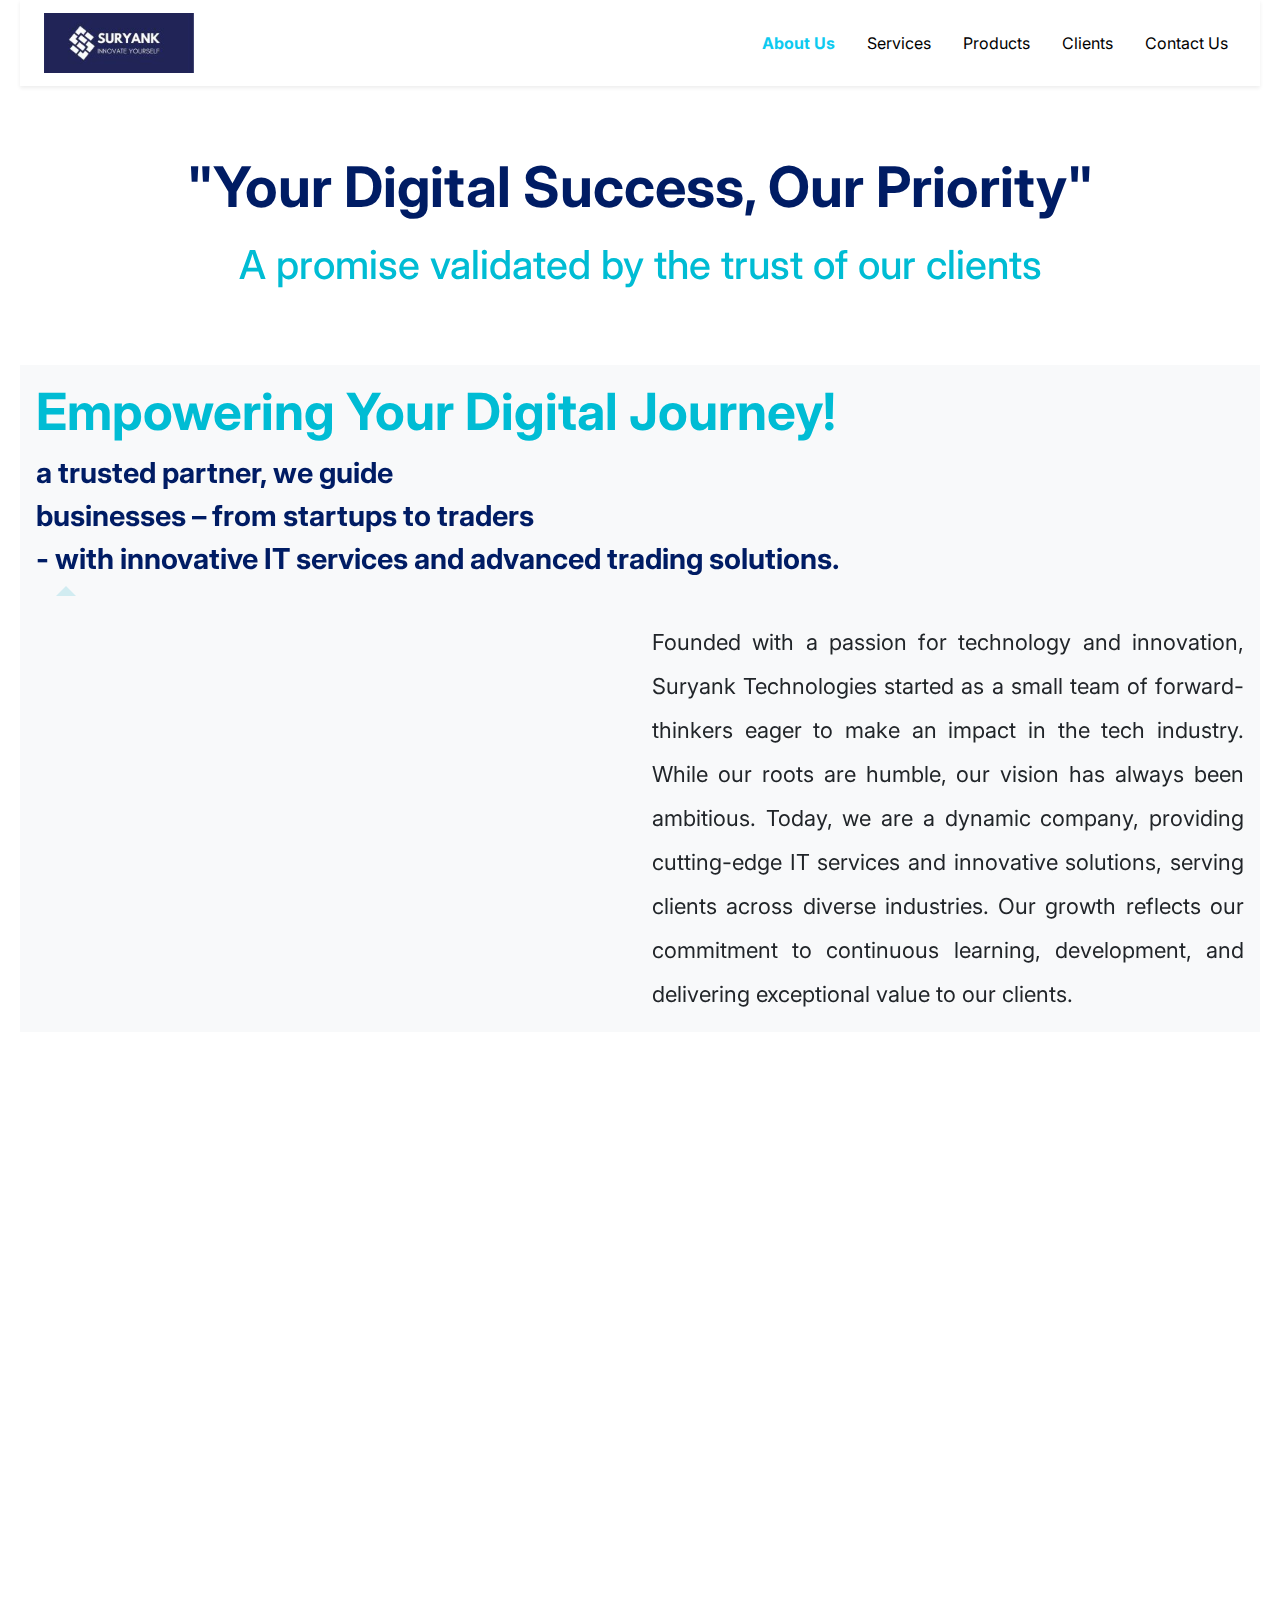
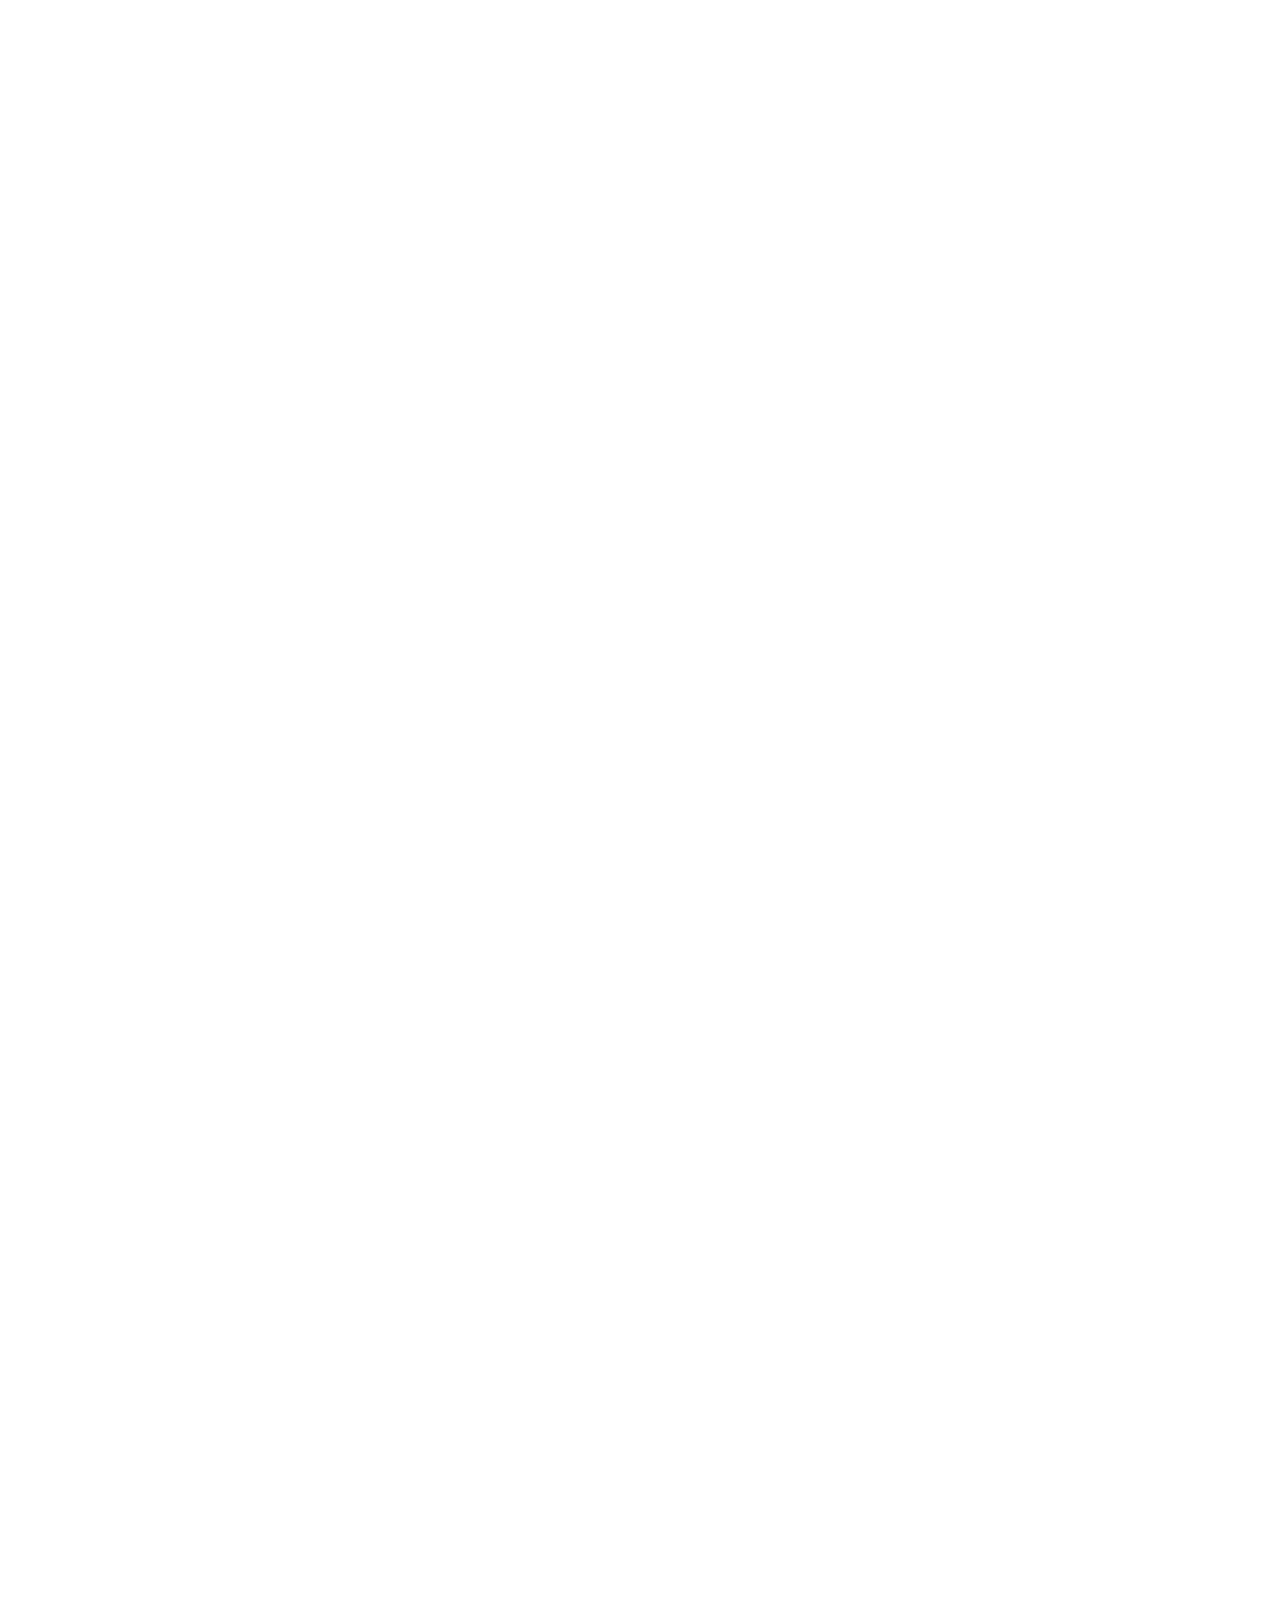
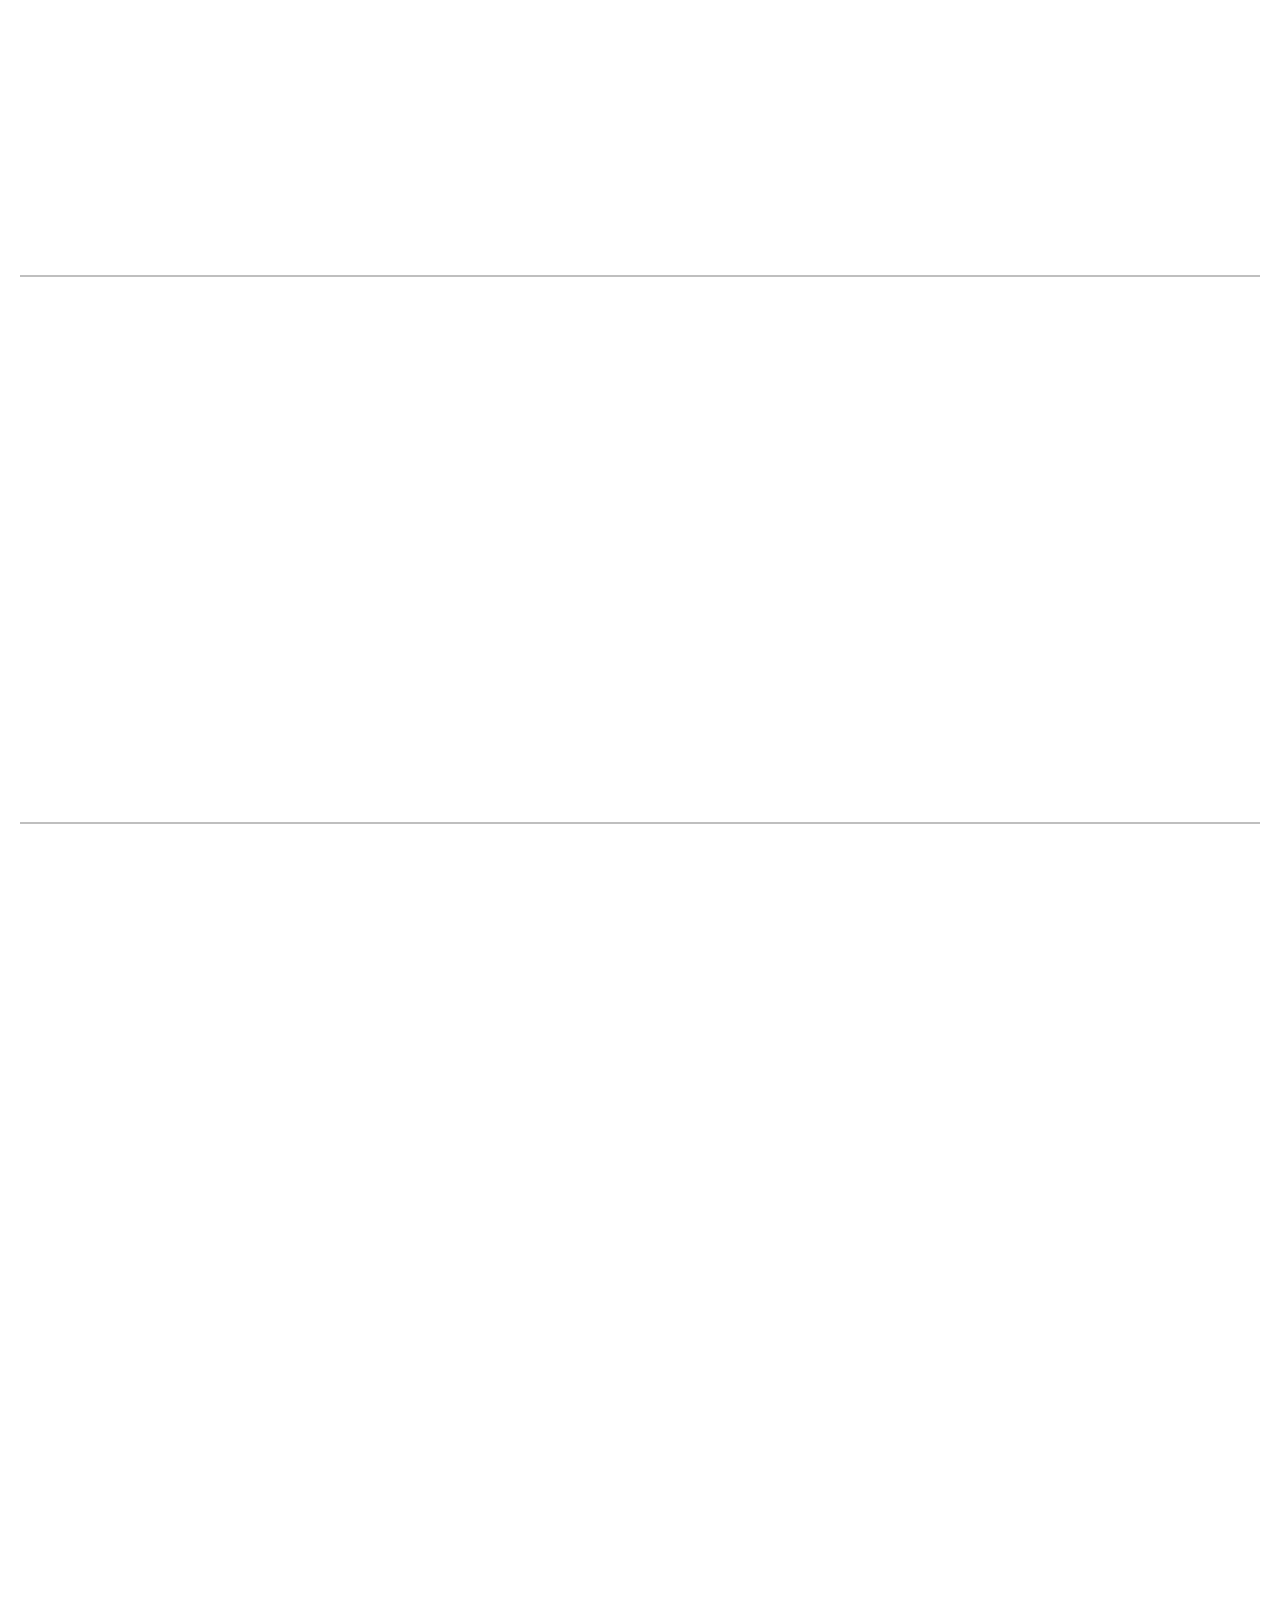
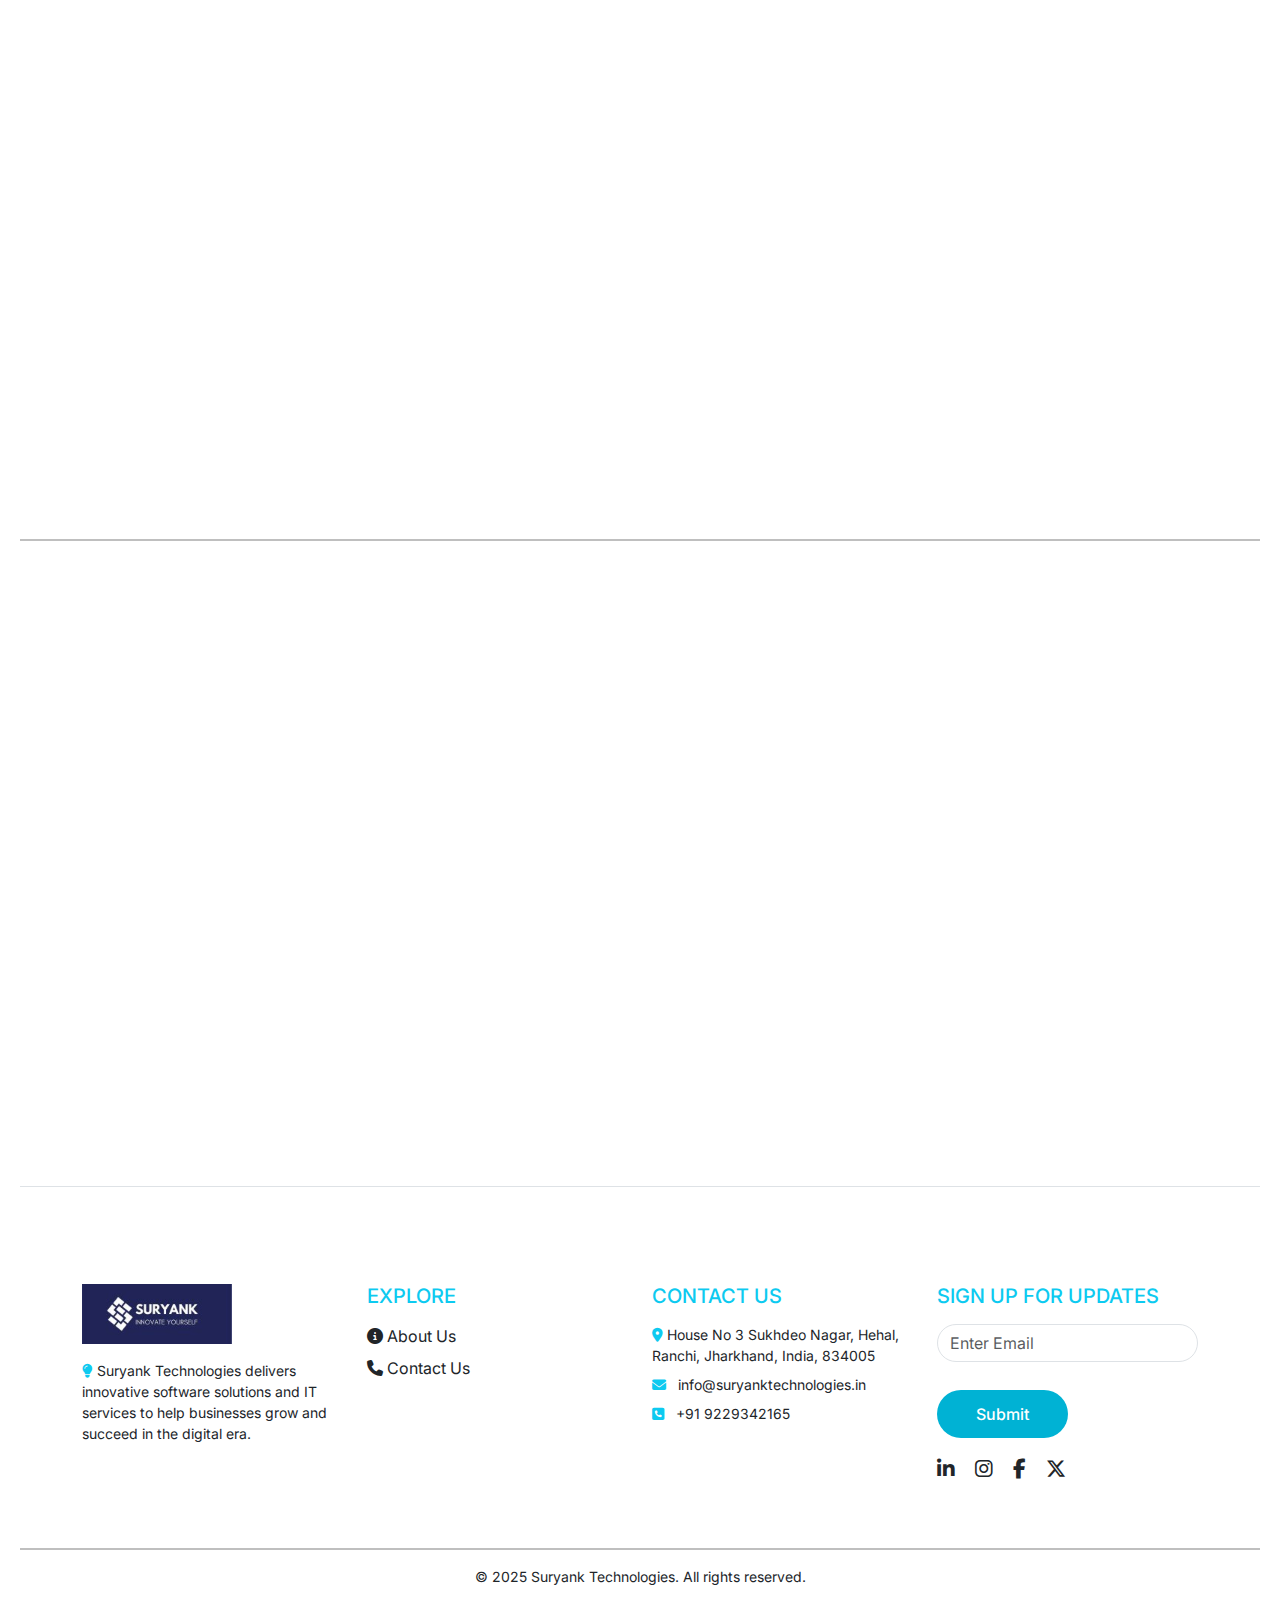
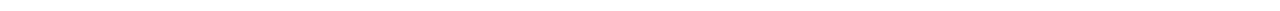
<file: pages/index.html>
<!DOCTYPE html>
<html lang="en">
<head>
    <meta charset="UTF-8">
    <meta name="viewport" content="width=device-width, initial-scale=1.0">
    <title>Suryank Technologies</title>

    <!-- AOS CSS -->
    <link href="https://cdn.jsdelivr.net/npm/aos@2.3.4/dist/aos.css" rel="stylesheet">
    <link href="https://api.fontshare.com/v2/css?f[]=satoshi@400&display=swap" rel="stylesheet">

    <!-- Linking swipper css -->
    <link rel="stylesheet" href="https://cdn.jsdelivr.net/npm/swiper@11/swiper-bundle.min.css" />

    <!--Google Fonts Roboto-->
    <link rel="preconnect" href="https://fonts.googleapis.com">
    <link rel="preconnect" href="https://fonts.gstatic.com" crossorigin>
    <link
        href="https://fonts.googleapis.com/css2?family=Inter:opsz,wght@14..32,100..900&family=Open+Sans:ital,wght@0,300..800;1,300..800&family=Roboto:ital,wght@0,100..900;1,100..900&display=swap"
        rel="stylesheet">

    <!-- Bootstrap CSS -->
    <link href="https://cdn.jsdelivr.net/npm/bootstrap@5.3.3/dist/css/bootstrap.min.css" rel="stylesheet">
    <!-- Font Awesome (for icons) -->
    <link rel="stylesheet" href="https://cdnjs.cloudflare.com/ajax/libs/font-awesome/6.5.0/css/all.min.css">
    <link rel="stylesheet" href="style.css">

</head>
<body>
    <nav class="navbar navbar-expand-lg bg-white shadow-sm">
        <div class="container-fluid px-4">
            <!-- Logo -->
            <a class="navbar-brand d-flex align-items-center" href="#">
                <img src="../assests/logo2.jpeg" alt="Suryank-logo">
                <!--  -->   
            </a>
    
            <!-- Toggler for mobile view -->
            <button class="navbar-toggler" type="button" data-bs-toggle="collapse" data-bs-target="#navbarNav">
                <span class="navbar-toggler-icon"></span>
            </button>
    
            <!-- Links -->

            
            <div class="collapse navbar-collapse justify-content-end" id="navbarNav">
                <ul class="navbar-nav gap-3">
                    <li class="nav-item">
                        <a class="nav-link" href="index.html">About Us</a>
                    </li>
                    <li class="nav-item">
                        <a class="nav-link" href="service.html">Services</a>
                    </li>
                    <li class="nav-item">
                        <a class="nav-link" href="product.html">Products</a>
                    </li>
                    <li class="nav-item">
                        <a class="nav-link" href="client.html">Clients</a>
                    </li>
                    <li class="nav-item">
                        <a class="nav-link" href="contact.html">Contact Us</a>
                    </li>
                </ul>
            </div>

        </div>
    </nav>

    <div class="d-flex flex-column align-items-center justify-content-center opacity-100 mt-5" data-aos="fade-up">
        <div class="text-center" style="max-width: 1200px; width: 100%; padding: 20px;">
            <h1 class="display-4" style="font-weight: bold;color:#001c64;">"Your Digital Success, Our Priority"</h1>
            <h1 class="h4 font-weight-light" style="font-size: 2.5rem; margin-top:20px;color: #00bcd4;">A promise validated by the trust of our clients</h1>
        </div>     
    </div>


    <div class="header-container mt-5 w-layout-blockcontainer w-container mb-4" data-aos="fade-up">

        <div class="highlight-box bg-light" >
            <div data-aos="fade-right">
            <h2 class="main-heading">Empowering Your Digital Journey!</h2>
            <p class="sub-heading">
                a trusted partner, we guide<br>
                businesses – from startups to traders<br>
                - with innovative IT services and advanced trading solutions.
            </p>
            </div>
            <!-- <div class="striped-divider"></div> -->
    
            <div class="speech-bubble" data-aos="fade-left">
                <div class="row">
                    <!-- Empty Left Half (Hidden on small screens) -->
                    <div class="col-md-6 d-none d-md-block">
                        <!-- Empty on purpose -->
                    </div>
                
                    <!-- Text Content -->
                    <div class="col-12 col-md-6 d-flex align-items-center custom-paragraph text-justify">
                        <p class="mb-0 w-100 mt-4">
                            Founded with a passion for technology and innovation, Suryank Technologies started as a small team of forward-thinkers
                            eager to make an impact in the tech industry. While our roots are humble, our vision has always been ambitious. Today,
                            we are a dynamic company, providing cutting-edge IT services and innovative solutions, serving clients across diverse
                            industries. Our growth reflects our commitment to continuous learning, development, and delivering exceptional value to
                            our clients.
                        </p>
                    </div>
                </div>

            </div>
            
        </div>
    </div>

    <div class="main-content mt-4">
    
        <!-- Our Vision -->
        <div class="container-fluid vision-section p-0" data-aos="fade-right">
            <div class="row align-items-center">
                <h1 class="vision-title1 text-center ">Our <span>Vision</span></h1>
                <div class="col-md-6 text-center">
                    <img src="../assests/vision.png" alt="Vision Image" class="vision-image">
                </div>
                <div class="col-md-6 mb-4">
                    <h1 class="vision-title text-center ">Our <span>Vision</span></h1>
                    <p class="subheading mt-3">Dream to Reality</p>
                    <p class="vision-text custom-paragraph text-justify">
                        Our vision is to lead the future of technology innovation by building
                        sustainable,
                        impactful solutions that transform
                        industries. We aim to become a trusted global partner known for reliability,
                        integrity, and technological expertise. By
                        advancing digital transformation, we aspire to shape a smarter, more
                        connected
                        world.
                    </p>
                </div>
                
            </div>
        </div>
    
        <!-- Our Story -->
        <div class="container-fluid vision-section bg-light p-0" data-aos="fade-left">
            <div class="row align-items-center flex-md-row-reverse mt-4">
                <h1 class="vision-title1 text-center mt-4">Our <span>Story</span></h1>
                <div class="col-md-6 text-center">
                    <img src="../assests/story.png" alt="story Image" class="vision-image">
                </div>
                <div class="col-md-6 mb-4">
                    <h1 class="vision-title text-center mt-4">Our <span>Story</span></h1>
                    <p class="subheading mt-3">From Humble Beginnings</p>
                    <p class="vision-text custom-paragraph text-justify">
                        Founded with a passion for technology and innovation, Suryank Technologies began
                        as a
                        small team of forward-thinkers eager to make an impact in the tech industry.
                        Over
                        the
                        years, we have grown into a dynamic company dedicated to solving
                        complex challenges with cutting-edge solutions. From humble beginnings to
                        trusted
                        partnerships with diverse industries,our journey reflects our commitment to
                        continuous
                        learning, growth, and client success.
                    </p>
                </div>
                
            </div>
        </div>
    
        <!-- Our People -->
        <div class="container-fluid vision-section p-0" data-aos="fade-right">
            <div class="row align-items-center mt-4">
                <h1 class="vision-title1 text-center">Our <span>People</span></h1>
                <div class="col-md-6 text-center">
                    <img src="../assests/people.png" alt="people Image" class="vision-image">
                </div>
                <div class="col-md-6 mb-4">
                
                    <h1 class="vision-title text-center">Our <span>People</span></h1>
                    <p class="subheading mt-3">Heart of Our Success</p>
                    <p class="vision-text custom-paragraph text-justify">
                        Our team is the heart of Suryank Technologies. Comprising skilled engineers,
                        creative
                        designers, and dedicated project
                        managers, our professionals bring diverse expertise and a shared commitment
                        to
                        excellence. Each team member contributes
                        unique skills and perspectives, fostering an environment of collaboration,
                        innovation, and mutual respect.
                    </p>
                </div>
                
            </div>
        </div>
    
        <!-- Our Mission -->
        <div class="container-fluid vision-section bg-light p-0" data-aos="fade-left">
            <div class="row align-items-center flex-md-row-reverse mt-4">
                
                <h1 class="vision-title1 text-center mt-4">Our <span>Mission</span></h1>
                <div class="col-md-6 text-center">
                    <img src="../assests/mission.png" alt="mission Image" class="vision-image">
                </div>
                <div class="col-md-6 mb-4">
                    <h1 class="vision-title text-center mt-4">Our <span>Mission</span></h1>
                    <p class="subheading mt-3">Purpose that Drives Us</p>
                    <p class="vision-text custom-paragraph text-justify">
                        At Suryank Technologies, our mission is to empower businesses through innovative
                        technology solutions that simplify
                        processes, boost productivity, and drive success. We are committed to delivering
                        high-quality, customer-centric services
                        that cater to the evolving needs of our clients, helping them thrive in a
                        competitive
                        digital landscape.
                    </p>
                </div>
               
            </div>
        </div>
    
    </div>
    
    <hr style="border: none; height: 2px; background-color: black;">
   

    <div class="title" style="margin: 20px 0 20px 0;" data-aos="fade-up">
        <a href="service.html" style="text-decoration:none">
            <h3 class="text-heading services-heading text-#002060">Our <span
                    style="color: #00bcd4;">Services</span></h3>
        </a>
        <h6 class="services-subtext">We deliver high-quality solutions to empower your business</h6>
    </div>
    
    <div class="conatainer swiper" data-aos="fade-in">
        <div class="wrapper">
            <div class="card-list swiper-wrapper">
    
                <div class="card swiper-slide">
                    <div class="card-image">
                        <img src="../assests/andorid.jpeg" alt="">
                    </div>
                    <div class="card-content">
                        <h3 class="card-title">Mobile and Web App Development</h3>
                        <p class="card-text">High-performance applications that engage users.</p>
                    </div>
                </div>
                <div class="card swiper-slide">
                    <div class="card-image">
                        <img src="../assests/custome.jpeg" alt="">
                    </div>
                    <div class="card-content">
                        <h3 class="card-title">Custom Software Development</h3>
                        <p class="card-text">Tailored solutions to meet specific business needs.</p>
                    </div>
                </div>
                <div class="card swiper-slide">
                    <div class="card-image">
                        <img src="../assests/cloud.jpeg" alt="">
                    </div>
                    <div class="card-content">
                        <h3 class="card-title">Cloud Services</h3>
                        <p class="card-text">Scalable and secure cloud solutions to enhance operational agility..</p>
                    </div>
                </div>
                <div class="card swiper-slide">
                    <div class="card-image">
                        <img src="../assests/Data _Analytics.webp" alt="">
                    </div>
                    <div class="card-content">
                        <h3 class="card-title">Data Analytics and AI Solutions</h3>
                        <p class="card-text">Data-driven insights and automation for smarter decision-making.</p>
                    </div>
                </div>
                <div class="card swiper-slide">
                    <div class="card-image">
                        <img src="../assests/IT_Consulting.webp" alt="">
                    </div>
                    <div class="card-content">
                        <h3 class="card-title">IT Consulting</h3>
                        <p class="card-text">Expert guidance to drive digital transformation and efficiency.</p>
                    </div>
                </div>
    
            </div>
    
    
            <div class="swiper-pagination"></div>
    
            <!-- If we need navigation buttons -->
            <div class="swiper-button-prev"></div>
            <div class="swiper-button-next"></div>
        </div>
    </div>

    <hr style="border: none; height: 2px; background-color: black;">

    <div class="title" style="margin: 20px 0 20px 0;" data-aos="fade-up">
        <a href="service.html" style="text-decoration:none">
            <h3 class="text-heading services-heading text-#002060">Our <span style="color: #00bcd4;">Product</span></h3>
        </a>
        <h6 class="services-subtext">Suryank Technologies offers a comprehensive suite of services, including</h6>
    </div>
    
    <div class="full-conatiner">
        <!-- Hero Section -->
        <section class="hero container-1" data-aos="fade-up">
            <div>
                <img src="../assests/algopandas.png"
                    style="max-width: 200px; margin-bottom: 50px; border-radius:10px;">
                <h1 class="color-all">AlgoPandas: Simplify Algorithmic Trading</h1>
                <p class="lead  color-one">No-Code, Plug & Play Trading Solutions for Real Traders.</p>
                <a href="https://www.algopandas.com/" class="btn btn-primary cta-button">Try Demo</a>
                <a href="https://web.algopandas.com/expert-signup/" class="btn btn-outline-primary cta-button">Sign Up
                    Now</a>
            </div>
        </section>
    
        <!-- Problem and Solution -->
        <section class="py-5 container-2" data-aos="fade-up">
            <h2 class="col-md-5 color-all" style="padding-left: 50px;" data-aos="fade-right">Why AlgoPandas?</h2>
            <div class="row">
                <div class="col-md-5" style="padding-left: 60px;" data-aos="fade-right">
                    <h4 class="color-one">The Problem</h4>
                    <p>Too much code. Too many roadblocks. Too little time.</p>
                </div>
                <div class="col-md-5" data-aos="fade-left" style="padding-left: 60px;">
                    <h4 class="color-one">The Solution</h4>
                    <p>AlgoPandas is designed to make algo trading simple, accessible, and no-code. No more time wasted on
                        complex coding and technical barriers.</p>
                </div>
            </div>
        </section>        
        <!-- Call to Action -->
        <section class="cta" data-aos="fade-left">
            <h2 class="color-all">Ready to Get Started?</h2>
            <p>Join hundreds of traders who have simplified their trading with AlgoPandas. Start automating today!</p>
            <a href="https://www.algopandas.com/" class="btn btn-success cta-button">Start Free Trial</a>
            <a href="https://www.algopandas.com/" class="btn btn-outline-success cta-button">Learn More</a>
        </section>
    
        <!-- FAQ -->
        <section class="py-5 container3" data-aos="fade-in" style="padding-left: 3rem;">
            <h2 class="color-all">Frequently Asked Questions</h2>
            <div>
                <h5 class="color-one">What is AlgoPandas?</h5>
                <p>AlgoPandas is a no-code, plug-and-play platform that lets traders automate their trading strategies
                    without
                    needing any programming knowledge.</p>
            </div>
            <div>
                <h5 class="color-one">Do I need coding skills?</h5>
                <p>No! AlgoPandas is designed to be simple and user-friendly, so you can start automating without writing
                    any
                    code.</p>
            </div>
        </section>
    </div>


    <!----------------------------------Client Page---------------------------------->
    <hr style="border: none; height: 2px; background-color: black;">
    <div class="client-container py-5" data-aos="fade-up">
        <h2 class="text-center mb-3 text-cyan">Our Esteemed Clients</h2>
        <p class="description">
            We are proud to collaborate with some of the most innovative and forward-thinking companies across various
            industries.
            Our clients trust us to deliver high-quality solutions and impactful results that drive growth and success.
        </p>
        <div class="row justify-content-center" id="clientContainer">
            <!-- Client cards load here -->
        </div>
    </div>  
    
    <!-- JavaScript -->
    <script>
        const clients = [
            {
                name: "Gainx-wealth",
                website: "https://www.gainxwealth.com/",
                logo: "../assests/Gain x.png"
            },
            {
                name: "Truewealth",
                website: "https://truewealth.co.in/",
                logo: "../assests/Truewealth.png"
            },
            {
                name: "Crypto-Hub-City",
                website: "https://cryptohubcity.com/",
                logo: "../assests/crypto hub city.png"
            }
        ];

        const container = document.getElementById('clientContainer');

        clients.forEach((client, index) => {
            const delay = 0.2 + index * 0.2;
            const cardHTML = `
                <div class="col-md-4 mb-4 d-flex justify-content-center">
                  <div class="card text-center client-card shadow-sm" style="animation-delay: ${delay}s;">
                    <div class="card-body">
                      <img src="${client.logo}" alt="${client.name}">
                      <h5 class="card-title mt-3">${client.name}</h5>
                      <a href="${client.website}" class="btn btn-outline-primary btn-animated mt-3" target="_blank">
                        <span>Visit Website</span>
                      </a>
                    </div>
                  </div>
                </div>
              `;
            container.innerHTML += cardHTML;
        });
    </script>

    <!-- Bootstrap Footer -->
    <footer class="bg-#f7f9fc text-dark pt-5 border-top">
        <div class="container" style="min-height:33vh">
            <div class="row gy-4">
                <div class="col-md-3">
                    <img src="../assests/logo2.jpeg" class="mb-3 logo22"
                        style="width: 150px; height: 60px; object-fit: cover;">
                    <p class="small">
                        <i class="fas fa-lightbulb text-info"></i> Suryank Technologies delivers innovative software
                        solutions and IT services to help businesses grow and succeed in the digital era.
                    </p>
                </div>
    
                <div class="col-md-3">
                    <h5 class="text-info text-uppercase mb-3">Explore</h5>
                    <ul class="list-unstyled">
                        <li><a href="#" class="text-dark text-decoration-none d-block mb-2"><i
                                    class="fas fa-info-circle"></i> About Us</a></li>
                        <li><a href="#" class="text-dark text-decoration-none d-block mb-2"><i class="fas fa-phone"></i>
                                Contact Us</a></li>
                    </ul>
                </div>
    
                <div class="col-md-3">
                    <h5 class="text-info text-uppercase mb-3">Contact Us</h5>
                    <ul class="list-unstyled small">
                        <li class="mb-2"><i class="fas fa-map-marker-alt text-info"></i> House No 3 Sukhdeo Nagar,
                            Hehal, Ranchi, Jharkhand, India, 834005</li>
                        <li class="mb-2"><i class="fa fa-envelope me-2 text-info"></i> info@suryanktechnologies.in</li>
                        <li><i class="fa fa-phone-square me-2 text-info"></i> +91 9229342165</li>
                    </ul>
                </div>
    
                <div class="col-md-3">
                    <h5 class="text-info text-uppercase mb-3">Sign up for updates</h5>
                    <form>
                        <div class="mb-2">
                            <input type="email" class="form-control rounded-pill" placeholder="Enter Email" required>
                        </div>
                        <button type="submit" class="btn btn-info w-50 rounded-pill text-white">Submit</button>
                    </form>
                    <div class="mt-3">
                        <a href="#" class="text-dark me-3 fs-5"><i class="fab fa-linkedin-in"></i></a>
                        <a href="#" class="text-dark me-3 fs-5"><i class="fab fa-instagram"></i></a>
                        <a href="#" class="text-dark me-3 fs-5"><i class="fab fa-facebook-f"></i></a>
                        <a href="#" class="text-dark fs-5"><i class="fab fa-x-twitter"></i></a>
                    </div>
                </div>
            </div>
        </div>
        <hr style="border: 1px solid black;">
        <div class="text-center">
            <p class="small mt-1 pb-2">© 2025 Suryank Technologies. All rights reserved.</p>
        </div>
    </footer>

    
        
    
    <!-- AOS JS -->
    <script src="https://cdn.jsdelivr.net/npm/aos@2.3.4/dist/aos.js"></script>
    <script>
        AOS.init({
            duration: 1000, // Animation duration in ms
            once: false, // Whether animation should happen only once
        });
    </script>

    <script src="https://cdn.jsdelivr.net/npm/swiper@11/swiper-bundle.min.js"></script>
    <script src="https://cdn.jsdelivr.net/npm/bootstrap@5.3.0/dist/js/bootstrap.bundle.min.js"></script>
    <script src="script.js"></script>
</body>
</html>
</file>
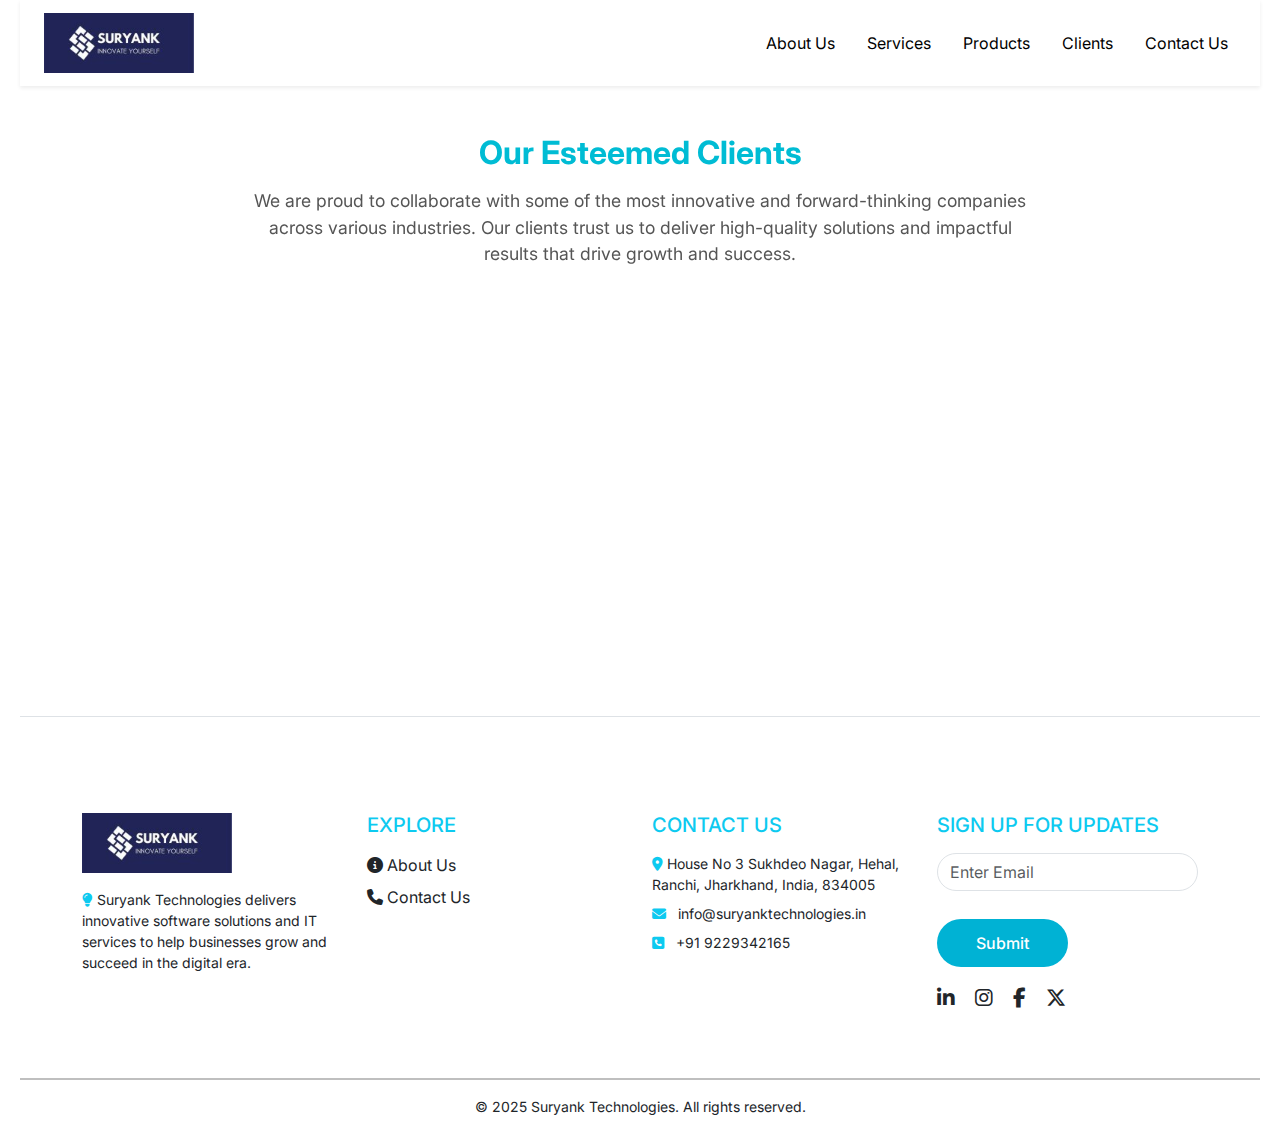
<file: pages/client.html>
<!DOCTYPE html>
<html lang="en">

<head>
    <meta charset="UTF-8">
    <meta name="viewport" content="width=device-width, initial-scale=1">
    <title>Clients</title>

    <!-- Linking swipper css -->
    <!-- <link rel="stylesheet" href="style.css"> -->
    <link rel="stylesheet" href="https://cdn.jsdelivr.net/npm/swiper@11/swiper-bundle.min.css" />
    
    <!--Google Fonts Roboto-->
    <link rel="preconnect" href="https://fonts.googleapis.com">
    <link rel="preconnect" href="https://fonts.gstatic.com" crossorigin>
    <link
        href="https://fonts.googleapis.com/css2?family=Inter:opsz,wght@14..32,100..900&family=Open+Sans:ital,wght@0,300..800;1,300..800&family=Roboto:ital,wght@0,100..900;1,100..900&display=swap"
        rel="stylesheet">
    
    <link href="https://cdn.jsdelivr.net/npm/aos@2.3.4/dist/aos.css" rel="stylesheet">
    <!-- Bootstrap CSS -->
    <link href="https://cdn.jsdelivr.net/npm/bootstrap@5.3.3/dist/css/bootstrap.min.css" rel="stylesheet">
    <!-- Font Awesome (for icons) -->
    <link rel="stylesheet" href="https://cdnjs.cloudflare.com/ajax/libs/font-awesome/6.5.0/css/all.min.css">
    <link rel="stylesheet" href="style.css">
</head>

<body>

    <nav class="navbar navbar-expand-lg bg-white shadow-sm">
        <div class="container-fluid px-4">
            <!-- Logo -->
            <a class="navbar-brand d-flex align-items-center" href="index.html">
                <img src="../assests/logo2.jpeg" alt="Suryank-logo">
                <!--  -->
            </a>
    
            <!-- Toggler for mobile view -->
            <button class="navbar-toggler" type="button" data-bs-toggle="collapse" data-bs-target="#navbarNav">
                <span class="navbar-toggler-icon"></span>
            </button>
    
            <!-- Links -->
            <div class="collapse navbar-collapse justify-content-end" id="navbarNav">
                <ul class="navbar-nav gap-3">
                    <li class="nav-item">
                        <a class="nav-link" href="index.html">About Us</a>
                    </li>
                    <li class="nav-item">
                        <a class="nav-link" href="service.html">Services</a>
                    </li>
                    <li class="nav-item">
                        <a class="nav-link" href="product.html">Products</a>
                    </li>
                    <li class="nav-item">
                        <a class="nav-link" href="client.html">Clients</a>
                    </li>
                    <li class="nav-item">
                        <a class="nav-link" href="contact.html">Contact Us</a>
                    </li>
                </ul>
            </div>

        </div>
    </nav>

    <div class="client-container py-5" data-aos="fade-up">
        <h2 class="text-center mb-3 text-cyan">Our Esteemed Clients</h2>
        <p class="description">
            We are proud to collaborate with some of the most innovative and forward-thinking companies across various
            industries.
            Our clients trust us to deliver high-quality solutions and impactful results that drive growth and success.
        </p>
        <div class="row justify-content-center" id="clientContainer">
            <!-- Client cards load here -->
        </div>
    </div>
    
   
    
    <!-- JavaScript -->
    <script>
        const clients = [
            {
                name: "Gainx-wealth",
                website: "https://www.gainxwealth.com/",
                logo: "../assests/Gain x.png"
            },
            {
                name: "Truewealth",
                website: "https://truewealth.co.in/",
                logo: "../assests/Truewealth.png"
            },
            {
                name: "Crypto-Hub-City",
                website: "https://cryptohubcity.com/",
                logo: "../assests/crypto hub city.png"
            }
        ];

        const container = document.getElementById('clientContainer');

        clients.forEach((client, index) => {
            const delay = 0.2 + index * 0.2;
            const cardHTML = `
            <div class="col-md-4 mb-4 d-flex justify-content-center">
              <div class="card text-center client-card shadow-sm" style="animation-delay: ${delay}s;">
                <div class="card-body">
                  <img src="${client.logo}" alt="${client.name}">
                  <h5 class="card-title mt-3">${client.name}</h5>
                  <a href="${client.website}" class="btn btn-outline-primary btn-animated mt-3" target="_blank">
                    <span>Visit Website</span>
                  </a>
                </div>
              </div>
            </div>
          `;
            container.innerHTML += cardHTML;
        });
    </script>

    <!-- Bootstrap Footer -->
    <footer class="bg-#f7f9fc text-dark pt-5 border-top">
        <div class="container" style="min-height:33vh">
            <div class="row gy-4">
                <div class="col-md-3">
                    <img src="../assests/logo2.jpeg" class="mb-3" style="width: 150px; height: 60px; object-fit:cover;"
                        >
                    <p class="small">
                        <i class="fas fa-lightbulb text-info"></i> Suryank Technologies delivers innovative software
                        solutions and IT services to help businesses grow and succeed in the digital era.
                    </p>
                </div>
    
                <div class="col-md-3">
                    <h5 class="text-info text-uppercase mb-3">Explore</h5>
                    <ul class="list-unstyled">
                        <li><a href="#" class="text-dark text-decoration-none d-block mb-2"><i
                                    class="fas fa-info-circle"></i> About Us</a></li>
                        <li><a href="#" class="text-dark text-decoration-none d-block mb-2"><i class="fas fa-phone"></i>
                                Contact Us</a></li>
                    </ul>
                </div>
    
                <div class="col-md-3">
                    <h5 class="text-info text-uppercase mb-3">Contact Us</h5>
                    <ul class="list-unstyled small">
                        <li class="mb-2"><i class="fas fa-map-marker-alt text-info"></i> House No 3 Sukhdeo Nagar,
                            Hehal, Ranchi, Jharkhand, India, 834005</li>
                        <li class="mb-2"><i class="fa fa-envelope me-2 text-info"></i> info@suryanktechnologies.in</li>
                        <li><i class="fa fa-phone-square me-2 text-info"></i> +91 9229342165</li>
                    </ul>
                </div>
    
                <div class="col-md-3">
                    <h5 class="text-info text-uppercase mb-3">Sign up for updates</h5>
                    <form>
                        <div class="mb-2">
                            <input type="email" class="form-control rounded-pill" placeholder="Enter Email" required>
                        </div>
                        <button type="submit" class="btn btn-info w-50 rounded-pill text-white">Submit</button>
                    </form>
                    <div class="mt-3">
                        <a href="#" class="text-dark me-3 fs-5"><i class="fab fa-linkedin-in"></i></a>
                        <a href="#" class="text-dark me-3 fs-5"><i class="fab fa-instagram"></i></a>
                        <a href="#" class="text-dark me-3 fs-5"><i class="fab fa-facebook-f"></i></a>
                        <a href="#" class="text-dark fs-5"><i class="fab fa-x-twitter"></i></a>
                    </div>
                </div>
            </div>
        </div>
        <hr style="border: 1px solid black;">
        <div class="text-center">
            <p class="small mt-1 pb-2">© 2025 Suryank Technologies. All rights reserved.</p>
        </div>
    </footer>

    <!-- AOS JS -->
    <script src="https://cdn.jsdelivr.net/npm/aos@2.3.4/dist/aos.js"></script>
    <script>
        AOS.init({
            duration: 1000,
            once: false
        });
    </script>

    <script src="https://cdn.jsdelivr.net/npm/bootstrap@5.3.0/dist/js/bootstrap.bundle.min.js"></script>
    <script src="script.js"></script>
</body>

</html>
</file>
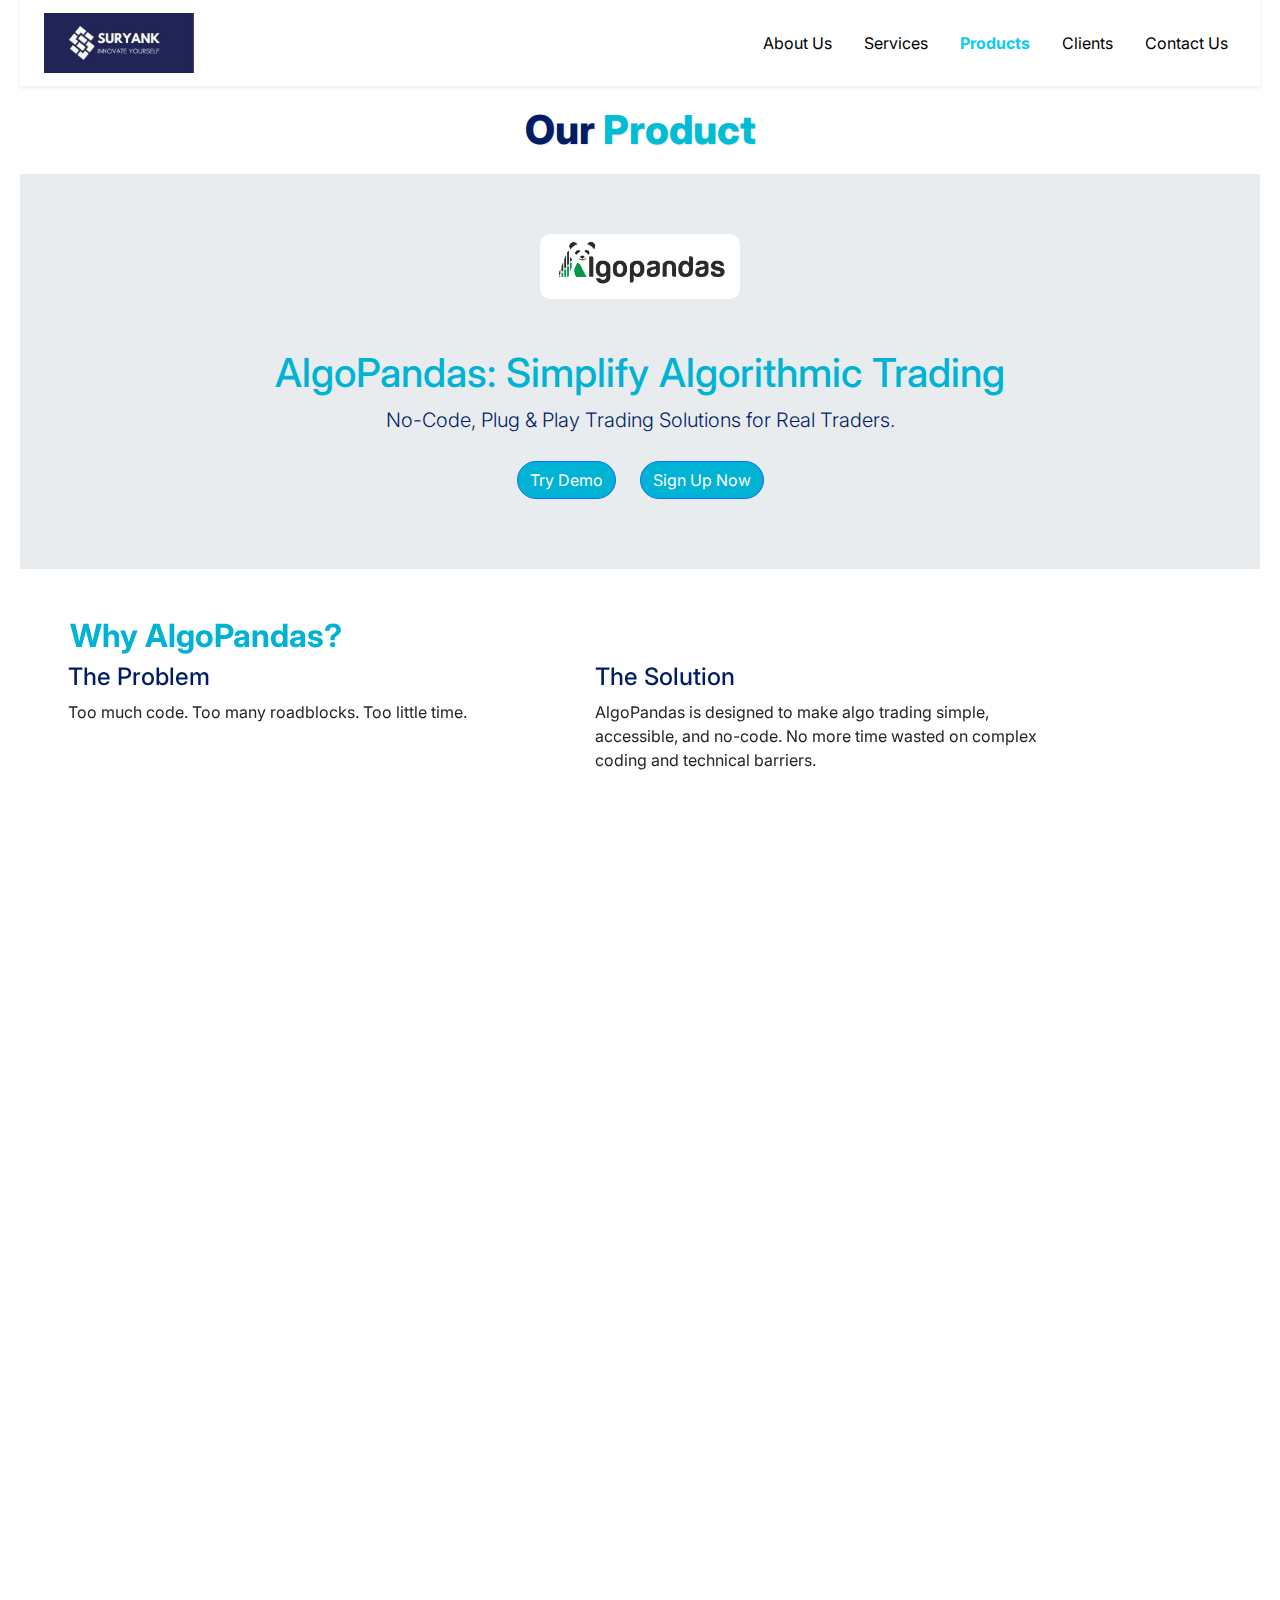
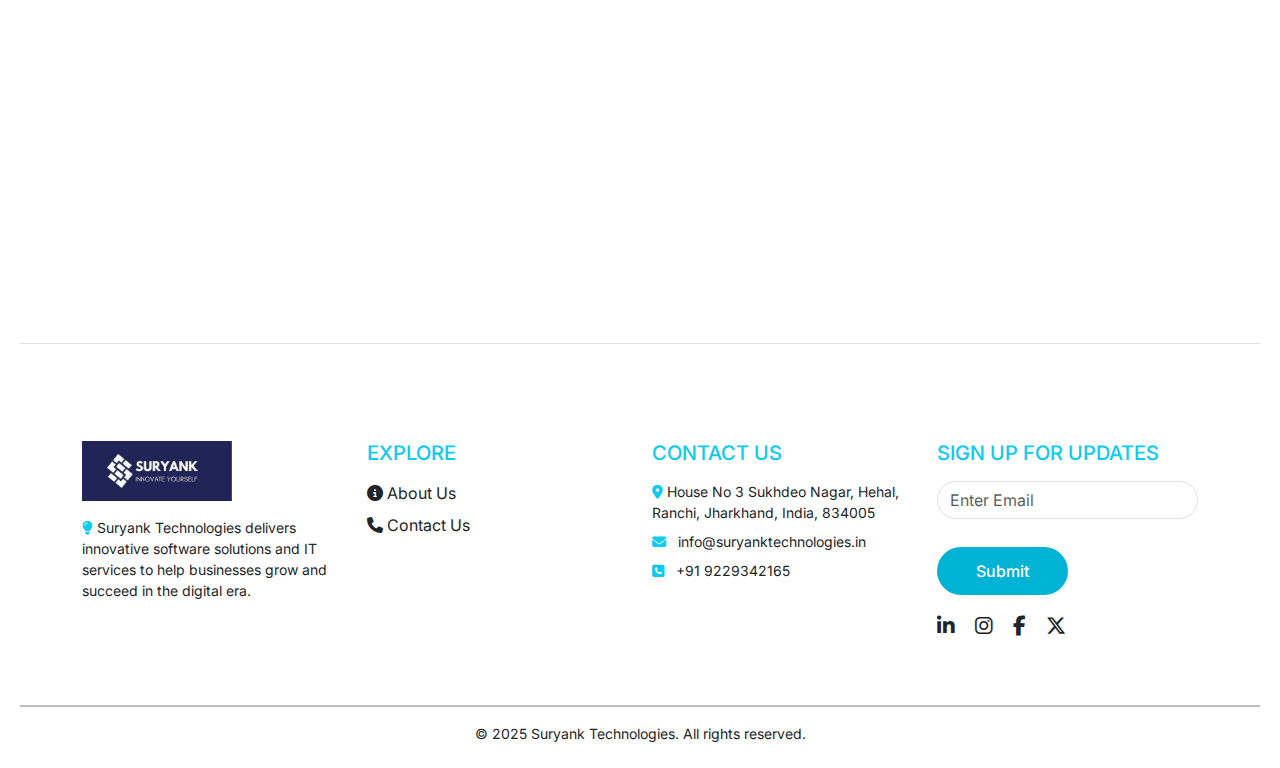
<file: pages/product.html>
<!DOCTYPE html>
<html lang="en">

<head>
    <meta charset="UTF-8">
    <meta name="viewport" content="width=device-width, initial-scale=1.0">
    <title>Document</title>
    <!-- Linking swipper css -->
    <!-- <link rel="stylesheet" href="style.css"> -->
    <link rel="stylesheet" href="https://cdn.jsdelivr.net/npm/swiper@11/swiper-bundle.min.css" />

    <link href="https://cdn.jsdelivr.net/npm/aos@2.3.4/dist/aos.css" rel="stylesheet">
    <!--Google Fonts Roboto-->
    <link rel="preconnect" href="https://fonts.googleapis.com">
    <link rel="preconnect" href="https://fonts.gstatic.com" crossorigin>
    <link
        href="https://fonts.googleapis.com/css2?family=Inter:opsz,wght@14..32,100..900&family=Open+Sans:ital,wght@0,300..800;1,300..800&family=Roboto:ital,wght@0,100..900;1,100..900&display=swap"
        rel="stylesheet">

    <!-- Bootstrap CSS -->
    <link href="https://cdn.jsdelivr.net/npm/bootstrap@5.3.0/dist/css/bootstrap.min.css" rel="stylesheet">
    <!-- Font Awesome (for icons) -->
    <link rel="stylesheet" href="https://cdnjs.cloudflare.com/ajax/libs/font-awesome/6.5.0/css/all.min.css">
    <link href="https://cdn.jsdelivr.net/npm/aos@2.3.4/dist/aos.css" rel="stylesheet">

    <link rel="stylesheet" href="style.css">
</head>

<body>
    <nav class="navbar navbar-expand-lg bg-white shadow-sm">
        <div class="container-fluid px-4">
            <!-- Logo -->
            <a class="navbar-brand d-flex align-items-center" href="#">
                <img src="../assests/logo2.jpeg" alt="Suryank-logo">
            </a>

            <!-- Toggler for mobile view -->
            <button class="navbar-toggler" type="button" data-bs-toggle="collapse" data-bs-target="#navbarNav">
                <span class="navbar-toggler-icon"></span>
            </button>

            <!-- Links -->
            <div class="collapse navbar-collapse justify-content-end" id="navbarNav">
                <ul class="navbar-nav gap-3">
                    <li class="nav-item">
                        <a class="nav-link" href="index.html">About Us</a>
                    </li>
                    <li class="nav-item">
                        <a class="nav-link" href="service.html">Services</a>
                    </li>
                    <li class="nav-item">
                        <a class="nav-link" href="product.html">Products</a>
                    </li>
                    <li class="nav-item">
                        <a class="nav-link" href="client.html">Clients</a>
                    </li>
                    <li class="nav-item">
                        <a class="nav-link" href="contact.html">Contact Us</a>
                    </li>
                </ul>
            </div>
        </div>
    </nav>

    <div class="title" style="margin: 20px 0 20px 0;">
        <a href="service.html" style="text-decoration:none">
            <h3 class="text-heading services-heading text-#002060">Our <span
                    style="color: #00bcd4;">Product</span></h3>
        </a>
        <!-- <h6 class="services-subtext">Suryank Technologies offers a comprehensive suite of services, including</h6> -->
    </div>
     
 <div class="full-conatiner">
    <!-- Hero Section -->
    <section class="hero container-1" data-aos="fade-up">
        <div>
            <img src="../assests/algopandas.png" style="max-width: 200px; margin-bottom: 50px; border-radius:10px;">
            <h1 class="color-all">AlgoPandas: Simplify Algorithmic Trading</h1>
            <p class="lead  color-one">No-Code, Plug & Play Trading Solutions for Real Traders.</p>
            <a href="https://www.algopandas.com/" class="btn btn-primary cta-button">Try Demo</a>
            <a href="https://web.algopandas.com/expert-signup/" class="btn btn-outline-primary cta-button">Sign Up Now</a>
        </div>
    </section>
    
    <!-- Problem and Solution -->
    <section class="py-5 container-2" data-aos="fade-up">
        <h2 class="col-md-5 color-all" style="padding-left: 50px;" data-aos="fade-right">Why AlgoPandas?</h2>
        <div class="row">
            <div class="col-md-5" style="padding-left: 60px;" data-aos="fade-right">
                <h4 class="color-one">The Problem</h4>
                <p>Too much code. Too many roadblocks. Too little time.</p>
            </div>
            <div class="col-md-5" data-aos="fade-left" style="padding-left: 60px;">
                <h4 class="color-one">The Solution</h4>
                <p>AlgoPandas is designed to make algo trading simple, accessible, and no-code. No more time wasted on
                    complex coding and technical barriers.</p>
            </div>
        </div>
    </section>
    
    <!-- Features -->
    <section class="features py-5">
        <div class="container-1" data-aos="fade-up">
            <h2 class="color-all" style="padding-left: 50px;">Key Features</h2>
            <ul style="padding-left: 50px;">
                <li><strong class="color-one">No-Code Automation:</strong> Automate trading without any coding.</li>
                <li><strong class="color-one">Plug & Play:</strong> Start using AlgoPandas right out of the box.</li>
                <li><strong class="color-one">Demo Trial:</strong> Test the tool with a demo before committing.</li>
                <li><strong class="color-one">Customizable Strategies:</strong> Build or choose strategies tailored to your trading needs.
                </li>
                <li><strong class="color-one">Fast Setup:</strong> Get started in minutes, no technical knowledge required.</li>
            </ul>
        </div>
    </section>
    
    <!-- How It Works -->
    <section class="py-5 container-2" style="padding-left: 50px;" data-aos="fade-right">
        <h2 class="color-all">How It Works</h2>
        <div class="row steps">
            <div class="col-md-3">
                <h5 class="color-one">Step 1: Sign Up</h5>
                <p>Create an account to access our platform.</p>
            </div>
            <div class="col-md-3">
                <h5 class="color-one">Step 2: Choose a Strategy</h5>
                <p>Pick a pre-configured strategy or build your own.</p>
            </div>
            <div class="col-md-3">
                <h5 class="color-one">Step 3: Automate</h5>
                <p>Set your preferences and let AlgoPandas trade for you.</p>
            </div>
            <div class="col-md-3">
                <h5 class="color-one">Step 4: Monitor & Optimize</h5>
                <p>Track your performance and adjust strategies for better results.</p>
            </div>
        </div>
    </section>
    
    
    <!-- Call to Action -->
    <section class="cta" data-aos="fade-left">
        <h2 class="color-all">Ready to Get Started?</h2>
        <p>Join hundreds of traders who have simplified their trading with AlgoPandas. Start automating today!</p>
        <a href="https://www.algopandas.com/" class="btn btn-primary cta-button">Start Free Trial</a>
        <a href="https://www.algopandas.com/" class="btn btn-primary cta-button">Learn More</a>
    </section>
    
    <!-- FAQ -->
    <section class="py-5 container3" data-aos="fade-right" style="padding-left: 3rem;">
        <h2 class="color-all">Frequently Asked Questions</h2>
        <div>
            <h5 class="color-one">What is AlgoPandas?</h5>
            <p>AlgoPandas is a no-code, plug-and-play platform that lets traders automate their trading strategies without
                needing any programming knowledge.</p>
        </div>
        <div>
            <h5 class="color-one">Do I need coding skills?</h5>
            <p>No! AlgoPandas is designed to be simple and user-friendly, so you can start automating without writing any
                code.</p>
        </div>
    </section>
</div>
    

    <!-- Footer -->
    <footer class="bg-#f7f9fc text-dark pt-5 border-top">
        <div class="container" style="min-height:33vh">
            <div class="row gy-4">
                <div class="col-md-3">
                    <img src="../assests/logo2.jpeg" class="mb-3" style="width: 150px; height: 60px; object-fit:cover;">
                    <p class="small">
                        <i class="fas fa-lightbulb text-info"></i> Suryank Technologies delivers innovative software
                        solutions and IT services to help businesses grow and succeed in the digital era.
                    </p>
                </div>

                <div class="col-md-3">
                    <h5 class="text-info text-uppercase mb-3">Explore</h5>
                    <ul class="list-unstyled">
                        <li><a href="#" class="text-dark text-decoration-none d-block mb-2"><i
                                    class="fas fa-info-circle"></i> About Us</a></li>
                        <li><a href="#" class="text-dark text-decoration-none d-block mb-2"><i class="fas fa-phone"></i>
                                Contact Us</a></li>
                    </ul>
                </div>

                <div class="col-md-3">
                    <h5 class="text-info text-uppercase mb-3">Contact Us</h5>
                    <ul class="list-unstyled small">
                        <li class="mb-2"><i class="fas fa-map-marker-alt text-info"></i> House No 3 Sukhdeo Nagar,
                            Hehal, Ranchi, Jharkhand, India, 834005</li>
                        <li class="mb-2"><i class="fa fa-envelope me-2 text-info"></i> info@suryanktechnologies.in</li>
                        <li><i class="fa fa-phone-square me-2 text-info"></i> +91 9229342165</li>
                    </ul>
                </div>

                <div class="col-md-3">
                    <h5 class="text-info text-uppercase mb-3">Sign up for updates</h5>
                    <form>
                        <div class="mb-2">
                            <input type="email" class="form-control rounded-pill" placeholder="Enter Email" required>
                        </div>
                        <button type="submit" class="btn btn-info w-50 rounded-pill text-white">Submit</button>
                    </form>
                    <div class="mt-3">
                        <a href="#" class="text-dark me-3 fs-5"><i class="fab fa-linkedin-in"></i></a>
                        <a href="#" class="text-dark me-3 fs-5"><i class="fab fa-instagram"></i></a>
                        <a href="#" class="text-dark me-3 fs-5"><i class="fab fa-facebook-f"></i></a>
                        <a href="#" class="text-dark fs-5"><i class="fab fa-x-twitter"></i></a>
                    </div>
                </div>
            </div>
        </div>
        <hr style="border: 1px solid black;">
        <div class="text-center">
            <p class="small mt-1 pb-2">© 2025 Suryank Technologies. All rights reserved.</p>
        </div>
    </footer>

    <!-- AOS JS -->
    <script src="https://cdn.jsdelivr.net/npm/aos@2.3.4/dist/aos.js"></script>
    <script>
        AOS.init({
            duration: 1000,
            once: false
        });
    </script>
    <script src="https://cdn.jsdelivr.net/npm/swiper@11/swiper-bundle.min.js"></script>
    <script src="https://cdn.jsdelivr.net/npm/bootstrap@5.3.0/dist/js/bootstrap.bundle.min.js"></script>
    <script src="script.js"></script>
</body>

</html>
</file>
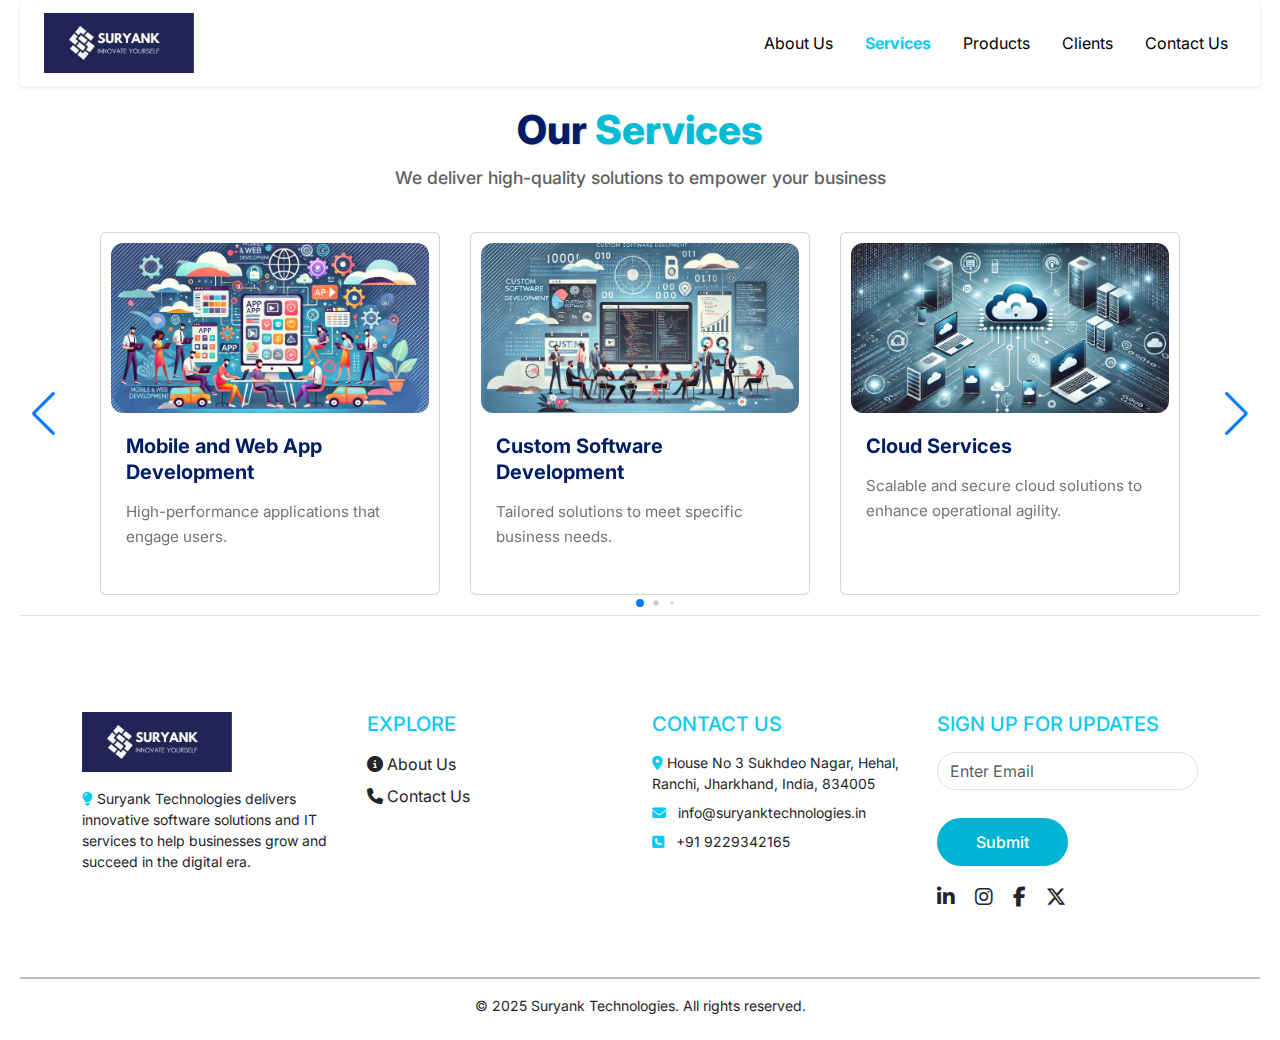
<file: pages/service.html>
<!DOCTYPE html>
<html lang="en">

<head>
    <meta charset="UTF-8">
    <meta name="viewport" content="width=device-width, initial-scale=1.0">
    <title>Document</title>
    <!-- Linking swipper css -->
    <!-- <link rel="stylesheet" href="style.css"> -->
    <link rel="stylesheet" href="https://cdn.jsdelivr.net/npm/swiper@11/swiper-bundle.min.css" />

    <link href="https://cdn.jsdelivr.net/npm/aos@2.3.4/dist/aos.css" rel="stylesheet">

    <!--Google Fonts Roboto-->
    <link rel="preconnect" href="https://fonts.googleapis.com">
    <link rel="preconnect" href="https://fonts.gstatic.com" crossorigin>
    <link
        href="https://fonts.googleapis.com/css2?family=Inter:opsz,wght@14..32,100..900&family=Open+Sans:ital,wght@0,300..800;1,300..800&family=Roboto:ital,wght@0,100..900;1,100..900&display=swap"
        rel="stylesheet">

    <!-- Bootstrap CSS -->
    <link href="https://cdn.jsdelivr.net/npm/bootstrap@5.3.3/dist/css/bootstrap.min.css" rel="stylesheet">
    <!-- Font Awesome (for icons) -->
    <link rel="stylesheet" href="https://cdnjs.cloudflare.com/ajax/libs/font-awesome/6.5.0/css/all.min.css">
    <link rel="stylesheet" href="style.css">
</head>

<body>
    <nav class="navbar navbar-expand-lg bg-white shadow-sm">
        <div class="container-fluid px-4">
            <!-- Logo -->
            <a class="navbar-brand d-flex align-items-center" href="#">
                <img src="../assests/logo2.jpeg" alt="Suryank-logo">
            </a>

            <!-- Toggler for mobile view -->
            <button class="navbar-toggler" type="button" data-bs-toggle="collapse" data-bs-target="#navbarNav">
                <span class="navbar-toggler-icon"></span>
            </button>

            <!-- Links -->
            <div class="collapse navbar-collapse justify-content-end" id="navbarNav">
                <ul class="navbar-nav gap-3">
                    <li class="nav-item">
                        <a class="nav-link"  href="index.html">About Us</a>
                    </li>
                    <li class="nav-item">
                        <a class="nav-link" href="service.html">Services</a>
                    </li>
                    <li class="nav-item">
                        <a class="nav-link" href="product.html">Products</a>
                    </li>
                    <li class="nav-item">
                        <a class="nav-link" href="client.html"> Clients</a>
                    </li>
                    <li class="nav-item">
                        <a class="nav-link" href="contact.html">Contact Us</a>
                    </li>
                </ul>
            </div>
        </div>
    </nav>

    <div class="title" style="margin: 20px 0 20px 0;">
        <a href="service.html" style="text-decoration:none">
            <h3 class="text-heading services-heading">Our <span
                    style="color: #00bcd4;">Services</span></h3>
        </a>
        <h6 class="services-subtext">We deliver high-quality solutions to empower your business</h6>
    </div>

    <div class="conatainer swiper">
        <div class="wrapper">
            <div class="card-list swiper-wrapper">
                <div class="card swiper-slide">
                    <div class="card-image">
                        <img src="../assests/andorid.jpeg" alt="">
                    </div>
                    <div class="card-content">
                        <h3 class="card-title">Mobile and Web App Development</h3>
                        <p class="card-text">High-performance applications that engage users.</p>
                    </div>
                </div>
                <div class="card swiper-slide">
                    <div class="card-image">
                        <img src="../assests/custome.jpeg" alt="">
                    </div>
                    <div class="card-content">
                        <h3 class="card-title">Custom Software Development</h3>
                        <p class="card-text">Tailored solutions to meet specific business needs.</p>
                    </div>
                </div>
                <div class="card swiper-slide">
                    <div class="card-image">
                        <img src="../assests/cloud.jpeg" alt="">
                    </div>
                    <div class="card-content">
                        <h3 class="card-title">Cloud Services</h3>
                        <p class="card-text">Scalable and secure cloud solutions to enhance operational agility.</p>
                    </div>
                </div>
                <div class="card swiper-slide">
                    <div class="card-image">
                        <img src="../assests/Data _Analytics.webp" alt="">
                    </div>
                    <div class="card-content">
                        <h3 class="card-title">Data Analytics and AI Solutions</h3>
                        <p class="card-text">Data-driven insights and automation for smarter decision-making.</p>
                    </div>
                </div>
                <div class="card swiper-slide">
                    <div class="card-image">
                        <img src="../assests/IT_Consulting.webp" alt="">
                    </div>
                    <div class="card-content">
                        <h3 class="card-title">IT Consulting</h3>
                        <p class="card-text">Expert guidance to drive digital transformation and efficiency.</p>
                    </div>
                </div>
            </div>

            <div class="swiper-pagination"></div>
            <div class="swiper-button-prev"></div>
            <div class="swiper-button-next"></div>
        </div>
    </div>

    <!-- Footer -->
    <footer class="bg-#f7f9fc text-dark pt-5 border-top">
        <div class="container" style="min-height:33vh">
            <div class="row gy-4">
                <div class="col-md-3">
                    <img src="../assests/logo2.jpeg" class="mb-3" style="width: 150px; height: 60px; object-fit:cover;">
                    <p class="small">
                        <i class="fas fa-lightbulb text-info"></i> Suryank Technologies delivers innovative software
                        solutions and IT services to help businesses grow and succeed in the digital era.
                    </p>
                </div>

                <div class="col-md-3">
                    <h5 class="text-info text-uppercase mb-3">Explore</h5>
                    <ul class="list-unstyled">
                        <li><a href="#" class="text-dark text-decoration-none d-block mb-2"><i
                                    class="fas fa-info-circle"></i> About Us</a></li>
                        <li><a href="#" class="text-dark text-decoration-none d-block mb-2"><i class="fas fa-phone"></i>
                                Contact Us</a></li>
                    </ul>
                </div>

                <div class="col-md-3">
                    <h5 class="text-info text-uppercase mb-3">Contact Us</h5>
                    <ul class="list-unstyled small">
                        <li class="mb-2"><i class="fas fa-map-marker-alt text-info"></i> House No 3 Sukhdeo Nagar,
                            Hehal, Ranchi, Jharkhand, India, 834005</li>
                        <li class="mb-2"><i class="fa fa-envelope me-2 text-info"></i> info@suryanktechnologies.in</li>
                        <li><i class="fa fa-phone-square me-2 text-info"></i> +91 9229342165</li>
                    </ul>
                </div>

                <div class="col-md-3">
                    <h5 class="text-info text-uppercase mb-3">Sign up for updates</h5>
                    <form>
                        <div class="mb-2">
                            <input type="email" class="form-control rounded-pill" placeholder="Enter Email" required>
                        </div>
                        <button type="submit" class="btn btn-info w-50 rounded-pill text-white">Submit</button>
                    </form>
                    <div class="mt-3">
                        <a href="#" class="text-dark me-3 fs-5"><i class="fab fa-linkedin-in"></i></a>
                        <a href="#" class="text-dark me-3 fs-5"><i class="fab fa-instagram"></i></a>
                        <a href="#" class="text-dark me-3 fs-5"><i class="fab fa-facebook-f"></i></a>
                        <a href="#" class="text-dark fs-5"><i class="fab fa-x-twitter"></i></a>
                    </div>
                </div>
            </div>
        </div>
        <hr style="border: 1px solid black;">
        <div class="text-center">
            <p class="small mt-1 pb-2">© 2025 Suryank Technologies. All rights reserved.</p>
        </div>
    </footer>

    <!-- AOS JS -->
    <script src="https://cdn.jsdelivr.net/npm/aos@2.3.4/dist/aos.js"></script>
    <script>
        AOS.init({
            duration: 1000,
            once: false
        });
    </script>
    <script src="https://cdn.jsdelivr.net/npm/swiper@11/swiper-bundle.min.js"></script>
    <script src="https://cdn.jsdelivr.net/npm/bootstrap@5.3.0/dist/js/bootstrap.bundle.min.js"></script>
    <script src="script.js"></script>
</body>

</html>
</file>
<file: pages/style.css>
*{
    margin: 0;
    padding: 0;
}
body {
   font-family: "Inter", sans-serif;
  font-optical-sizing: auto;
  font-style: normal;
  font-size: 16px;
}

.custom-paragraph {
      line-height: 2; /* Equal space between each line */
      text-align: justify; 
    }

.navbar-brand img {
    width: 150px; /* You can adjust this width */
    height: 60px;
    object-fit: cover;
    display: block;
}

/* Navbar link default styling */
.navbar-nav .nav-link {
    color: #000;
    transition: all 0.3s ease;
    position: relative;
}

/* Optional: underline on hover */
.navbar-nav .nav-link::after {
    content: "";
    position: absolute;
    bottom: 0;
    left: 0;
    height: 2px;
    width: 0;
    background-color: #0dcaf0;
    transition: width 0.3s;
}

.navbar-nav .nav-link:hover::after {
     color: #0dcaf0;
    width: 100%;
}

/* Active link style */
.navbar-nav .nav-link.active {
  color: #0dcaf0 !important;
  font-weight: bold;
  /* font-weight: bold; */
}


@media (max-width: 991px) {
    .navbar-collapse {
        text-align: center;
    }
}

.highlight-blue {
      color: #00b5e2; /* Aqua blue */
      font-weight: 700;
    }
    .bold-dark {
      color: #001c64; /* Dark blue */
      font-weight: 600;
      line-height: 1.6;
    }
    .suryank-text {
      font-size: 1.1rem;
      line-height: 1.8;
    }


 
  .vision-section {
      padding: 60px 20px;
    }
    .vision-title1 {
      visibility: hidden;
      font-size: 3rem;
      font-weight: 700;
    }
    .vision-title1 span {
      color: #00B2D4;
    }
    .vision-title span{
        color: #00B2D4;
    }
    .subheading {
      font-weight: 600;
      color: #001c64;
      /* font-size: 1rem; */
      text-align: center;
    }
    .vision-text {
      color: #444;
      font-size: 1.1rem;
      line-height: 1.8;
    }
    .vision-image {
      max-width: 100%;
      height: auto;
      padding:3rem;
    }
    .container-fluid{
      border-top-right-radius: 20px;
      border-bottom-right-radius: 20px;
    }
/*-----------------------------------Our Services & Features (Swippers)-------------------------------------*/
.title{
     text-align: center;
     margin-top: 50px;
     margin-bottom: 30px;
     animation: fadeInUp 0.8s ease-in-out;
}

.services-heading {
    font-size: 2.5rem;
    color: #001c64;
    font-weight: 800;
    margin-bottom: 10px;
    text-shadow: 1px 1px 2px rgba(0,0,0,0.1);
}

.services-subtext {
    font-size: 1.1rem;
    color: #444;
    max-width: 750px;
    margin: 0 auto;
    line-height: 1.6;
    font-weight: 500;
    opacity: 0.85;
}

.fade-up {
  opacity: 0;
  transform: translateY(50px);
  animation: fadeUpAnim 1s ease-out forwards;
}

@keyframes fadeUpAnim {
  to {
    opacity: 1;
    transform: translateY(0);
  }
}

@keyframes fadeInUp {
  from {
    opacity: 0;
    transform: translateY(40px);
  }
  to {
    opacity: 1;
    transform: translateY(0);
  }
}
.container{
     display: flex;
    align-items: center;
    justify-content: center; /* This centers content horizontally */
    margin: 0 auto;           /* Center container itself */
    min-height: 100vh;
}
.wrapper{
     max-width: 1100px;
    width: 100%;
    padding: 20px 10px;
    margin: 0 auto;           /* Center wrapper itself */
    display: flex;            /* Ensure flex to align cards */
    gap: 20px;                /* Add spacing between cards */
    overflow: hidden;
    /* overflow-x: auto;
    scroll-snap-type: x mandatory;
    -webkit-overflow-scrolling: touch; */
}

.wrapper .card{
     flex: 0 0 auto;
}

.wrapper .card:hover{
    transform: translateY(-10px);
}

.card .card-image img{
    width: 100%;
    aspect-ratio: 16/9;
        object-fit: cover;
        border-radius: 22px;
        padding: 10px;
}
.card .card-content{
    flex: 1;
    display: flex;
    flex-direction: column;
    padding: 10px 25px 25px;
}

.card .card-content .card-title{
    color: #001c64;
    font-size: 1.25rem;
    font-weight: 700;
    line-height: 1.3;
    margin-bottom: 15px
}

.card .card-content .card-text{
    color: #747474;
    font-size: 0.95rem;
    line-height: 1.6;
    margin-bottom: 20px
}

.container:hover .wrapper .swipper-pagination-bullet-active::before{
  animation-play-state: paused;
}


/*------------------------------footer---------------------*/



 /*-----------------------------------------------client Page-----------------------------------------*/   
h2 {
      font-weight: 700;
      color: #333;
    }

    .text-cyan {
      color: #00bcd4 !important;
    }

    .client-container {
      justify-content: space-around;
    }

    .description {
      max-width: 800px;
      margin: 0 auto 40px;
      font-size: 1.1rem;
      color: #555;
      text-align: center;
    }

    .client-card {
      width: 100%;
      max-width: 450px;
      transition: transform 0.4s ease, box-shadow 0.4s ease;
      animation: fadeInUp 0.8s ease forwards;
      opacity: 0;
      margin-left: 15px;
      margin-right: 15px;
    }

    .client-card:hover {
      transform: scale(1.05) rotateZ(1deg);
      box-shadow: 0 12px 24px rgba(0, 0, 0, 0.2);
      border: 1px solid #007bff;
    }

    .client-card img {
      width: 100%;
      height: 200px;
      object-fit: cover;
      border-radius: 8px 8px 0 0;
      transition: transform 0.3s ease;
    }

    .client-card:hover img {
      transform: scale(1.02);
    }

    .btn-animated {
      position: relative;
      overflow: hidden;
      transition: all 0.4s ease;
      border-radius: 50px;
      font-weight: bold;
    }

    .btn-animated::before {
      content: "";
      position: absolute;
      top: 0;
      left: -100%;
      width: 100%;
      height: 100%;
      background: linear-gradient(120deg, #007bff, #00c6ff);
      transition: all 0.4s ease;
      z-index: 0;
    }

    .btn-animated:hover::before {
      left: 0;
    }

    .btn-animated span {
      position: relative;
      z-index: 1;
      color: #007bff;
      transition: color 0.4s ease;
    }

    .btn-animated:hover span {
      color: #fff;
    }

    @keyframes fadeInUp {
      0% {
        transform: translateY(30px);
        opacity: 0;
      }

      100% {
        transform: translateY(0);
        opacity: 1;
      }
    }
      body {
      margin-left: 20px;
      margin-right: 20px;
    }

/*--------------------------------contact page----------------------------------------*/
.contact-container {
      display: flex;
      flex-wrap: wrap;
      justify-content: center;
      align-items: flex-start;
      gap: 40px;
      padding: 50px;
    }
    .contact-image {
      flex: 2;
      display: flex;
      justify-content: center;
      align-items: center;
    }
    .contact-image img {
      width: 100%;
      max-width: 100%;
      height: auto;
      animation: float 3s ease-in-out infinite;
      transition: transform 0.3s ease;
      cursor: pointer;
    }
    .contact-image img:hover {
      transform: scale(1.05) rotate(2deg);
    }
    @keyframes float {
      0%, 100% {
        transform: translateY(0px);
      }
      50% {
        transform: translateY(-10px);
      }
    }
    .contact-form-container {
      flex: 3;
      min-width: 300px;
    }
    .contact-form-container h2 {
      color: #00bcd4;
      margin-bottom: 20px;
    }
    .contact-form-container h2 span {
      color: #00bcd4;
    }
    form {
      display: flex;
      flex-direction: column;
      gap: 20px;
    }
    .form-group {
      display: flex;
      flex-wrap: wrap;
      gap: 15px;
    }
    .form-half-group {
      flex: 1;
      display: flex;
      flex-direction: column;
    }
    label {
      font-weight: 500;
      margin-bottom: 5px;
      color: #001c64;
    }
    .form-half,
    textarea {
      padding: 10px;
      border: 1px solid #ccc;
      border-radius: 5px;
      background-color: #f5f6fa;
      transition: all 0.3s ease;
    }
    .form-half:hover,
    textarea:hover {
      border-color: #00bcd4;
      background-color: #e8f7fa;
    }
    .form-half:focus,
    textarea:focus {
      outline: none;
      box-shadow: 0 0 5px #00bcd4;
      border-color: #00bcd4;
      background-color: #fff;
    }
    textarea {
      width: 100%;
      min-height: 100px;
      resize: vertical;
    }
    button[type="submit"] {
      background-color: #00B2D4;
      color: white;
      border: none;
      padding: 12px 25px;
      border-radius: 30px;
      cursor: pointer;
      align-self: flex-start;
      font-weight: 500;
      transition: background-color 0.3s ease, transform 0.3s ease;
    }
    button[type="submit"]:hover {
      background-color: #00133c;
      transform: scale(1.05);
    }

    @media (max-width: 768px) {
      .contact-container {
        flex-direction: column;
        align-items: center;
      }
      .contact-image, .contact-form-container {
        flex: 100%;
        max-width: 100%;
      }
    }
/*----------------------------------Media queries----------------------------*/
    
@media screen and (max-width: 480px) {
        .swiper-button-prev, .swiper-button-next {
        visibility: hidden;
    }
    .vision-image{
          max-width: 100%;
      height: auto;
       padding: 2px;
        }
        .vision-title{
      visibility: hidden;
    }
  .vision-section {
      padding: 60px 20px;
    }
    .vision-title1 {
      visibility: visible;
      font-size: 3rem;
      font-weight: 700;
    }
    .vision-title1 span {
      color: #00B2D4;
    }
    .vision-title span{
        color: #00B2D4;
    }
}
@media screen and (max-width: 768px) {
        .swiper-button-prev, .swiper-button-next {
        visibility: hidden;
    }
    .vision-image{
          max-width: 100%;
      height: auto;
      padding: 2px;
        }
        .vision-title{
          visibility: hidden;
     
    }
  .vision-section {
      padding: 60px 20px;
    }
    .vision-title1 {
      visibility: visible;
      font-size: 3rem;
      font-weight: 700;
    }
    .vision-title1 span {
      color: #00B2D4;
    }
    .vision-title span{
        color: #00B2D4;
    }
}
@media screen and (max-width: 1024px) {
        .swiper-button-prev, .swiper-button-next {
        visibility: hidden;
    }
    .vision-image{
          max-width: 100%;
        height: auto;
       /* padding: 2px; */
        }
        .vision-title{
          visibility: hidden;
     
    }
  .vision-section {
      padding: 60px 20px;
    }
    .vision-title1 {
      visibility: visible;
      font-size: 3rem;
      font-weight: 700;
    }
    .vision-title1 span {
      color: #00B2D4;
    }
    .vision-title span{
        color: #00B2D4;
    }
}

/*-----------------------------Product Page--------------------------*/
.hero {
            background-color: #f8f9fa;
            padding: 60px 0px 60px 0;
            text-align: center;
        }

        .color-all{
          color: #00B2D4;
        }
        .color-one{
          color: #001c64;
        }

        .cta-button {
            margin: 10px;
            background-color: #00B2D4;
            border-radius: 50px;
            color: white;
        }

        .features li {
            margin-bottom: 15px;
            border: none;
        }

        .steps div {
            margin-bottom: 20px;
        }

        .testimonials blockquote {
            background: #f1f1f1;
            padding: 20px;
            border-left: 5px solid #007bff;
        }

        .cta {
            background: #e9ecef;
            text-align: center;
            padding: 40px 20px;
        }

.full-conatiner{
  width: 100%;
}
.container-1{
  background: #e9ecef;
}



.highlight-box {
      padding: 1rem;
      margin-bottom: 8rem;

    }
    .main-heading {
      color: #00bcd4;
      font-weight: bold;
      font-size: 3.2rem;
    }
    .sub-heading {
      font-weight:bold;
      color: #001c64;
      font-size: 1.8rem;
    }
    .text-paragraph {
      color: #444;
      margin-top: 1rem;
    }
    .striped-divider {
      height: 20px;

      margin: 1rem 0;
    }



  .speech-bubble {

      min-height: 200px; /* or whatever height you want */
      display: flex;
      align-items: center;
      font-size: 22px;
    }

    .row {
        flex: 1;
      }  

    .speech-bubble::before {
      content: "";
      position: absolute;
      top: -10px;
      left: 20px;
      border-width: 0 10px 10px 10px;
      border-style: solid;
      border-color: transparent transparent #d1ecf1 transparent;
    }
</file>
